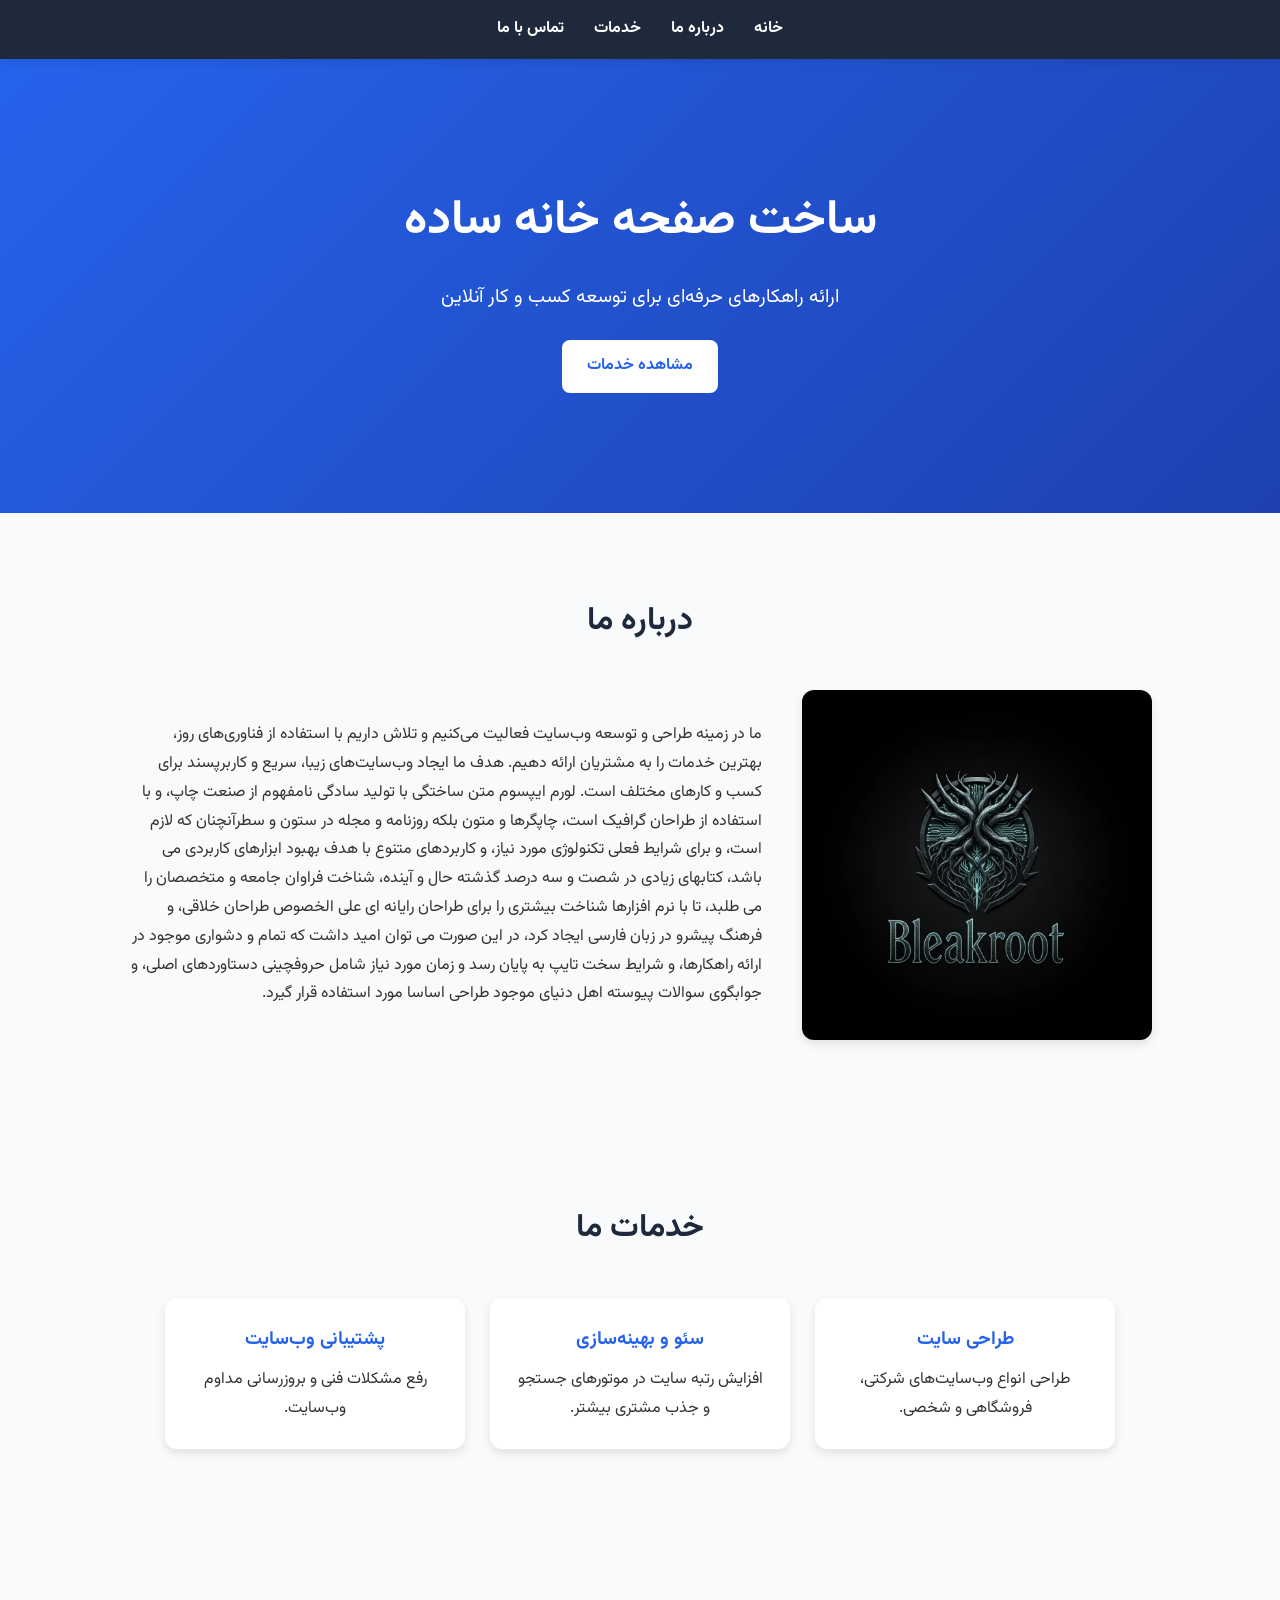
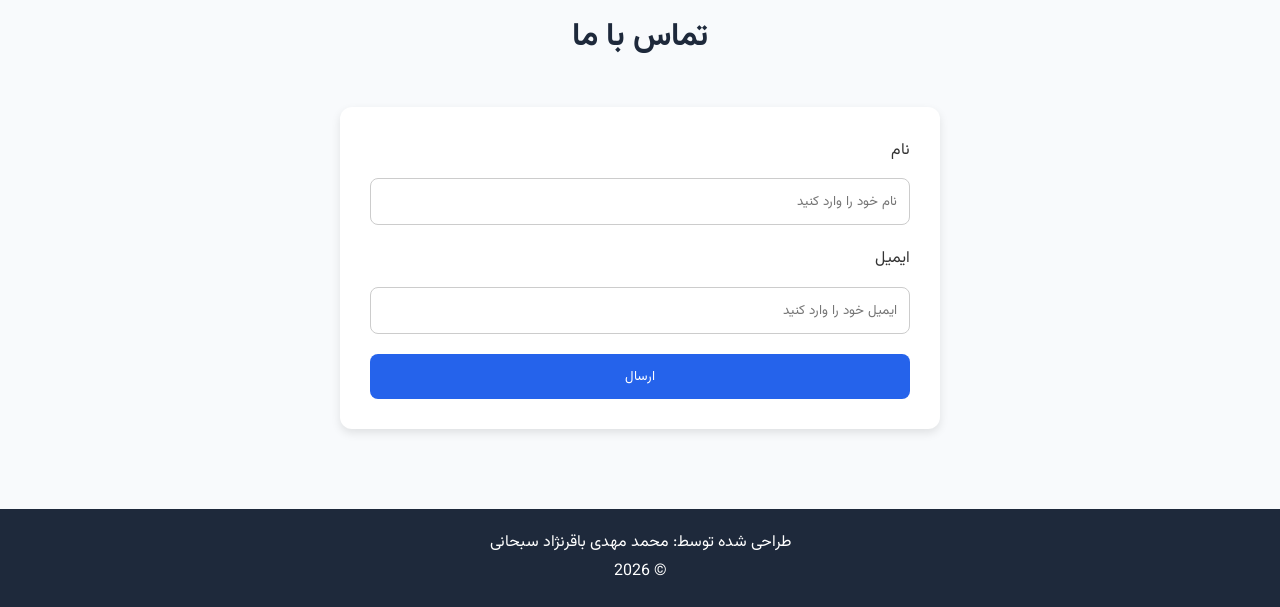
<file: index.html>
<!DOCTYPE html>
<html lang="fa" dir="rtl">
<head>
<meta charset="UTF-8">
<meta name="viewport" content="width=device-width, initial-scale=1.0">
<title>صفحه خانه</title>

<link rel="stylesheet" href="css/style.css">
<link href="https://fonts.googleapis.com/css2?family=Vazirmatn:wght@300;400;500;700&display=swap" rel="stylesheet">
</head>
<body>

<!-- menu -->
<nav>
    <ul>
        <li><a href="#home">خانه</a></li>
        <li><a href="#about">درباره ما</a></li>
        <li><a href="#services">خدمات</a></li>
        <li><a href="#contact">تماس با ما</a></li>
    </ul>
</nav>

<!-- header -->
<header id="home">
    <h1>ساخت صفحه خانه ساده</h1>
    <p>ارائه راهکارهای حرفه‌ای برای توسعه کسب و کار آنلاین</p>
    <a href="#services" class="btn">مشاهده خدمات</a>
</header>

<!-- about -->
<section id="about">

    <h2 class="section-title">درباره ما</h2>

    <div class="about">

        <img src="images/img.png" alt="طراحی سایت">

        <div class="about-text">
            <p>
                ما در زمینه طراحی و توسعه وب‌سایت فعالیت می‌کنیم و تلاش
                داریم با استفاده از فناوری‌های روز، بهترین خدمات را به
                مشتریان ارائه دهیم. هدف ما ایجاد وب‌سایت‌های زیبا،
                سریع و کاربرپسند برای کسب و کارهای مختلف است.

                لورم ایپسوم متن ساختگی با تولید سادگی نامفهوم از صنعت چاپ، و با استفاده از طراحان گرافیک است، چاپگرها و متون بلکه روزنامه و مجله در ستون و سطرآنچنان که لازم است، و برای شرایط فعلی تکنولوژی مورد نیاز، و کاربردهای متنوع با هدف بهبود ابزارهای کاربردی می باشد، کتابهای زیادی در شصت و سه درصد گذشته حال و آینده، شناخت فراوان جامعه و متخصصان را می طلبد، تا با نرم افزارها شناخت بیشتری را برای طراحان رایانه ای علی الخصوص طراحان خلاقی، و فرهنگ پیشرو در زبان فارسی ایجاد کرد، در این صورت می توان امید داشت که تمام و دشواری موجود در ارائه راهکارها، و شرایط سخت تایپ به پایان رسد و زمان مورد نیاز شامل حروفچینی دستاوردهای اصلی، و جوابگوی سوالات پیوسته اهل دنیای موجود طراحی اساسا مورد استفاده قرار گیرد.
            </p>
        </div>

    </div>

</section>

<!-- services -->
<section id="services">

    <h2 class="section-title">خدمات ما</h2>

    <div class="services">

        <div class="card">
            <h3>طراحی سایت</h3>
            <p>طراحی انواع وب‌سایت‌های شرکتی، فروشگاهی و شخصی.</p>
        </div>

        <div class="card">
            <h3>سئو و بهینه‌سازی</h3>
            <p>افزایش رتبه سایت در موتورهای جستجو و جذب مشتری بیشتر.</p>
        </div>

        <div class="card">
            <h3>پشتیبانی وب‌سایت</h3>
            <p>رفع مشکلات فنی و بروزرسانی مداوم وب‌سایت.</p>
        </div>

    </div>

</section>

<!-- contact -->
<section id="contact">

    <h2 class="section-title">تماس با ما</h2>

    <form class="contact-form">

        <label>نام</label>
        <input type="text" placeholder="نام خود را وارد کنید">

        <label>ایمیل</label>
        <input type="email" placeholder="ایمیل خود را وارد کنید">

        <button type="submit">ارسال</button>

    </form>

</section>

<!-- footer -->
<footer>
    <p>طراحی شده توسط: محمد مهدی باقرنژاد سبحانی</p>
    <p>© 2026</p>
</footer>

</body>
</html>
</file>
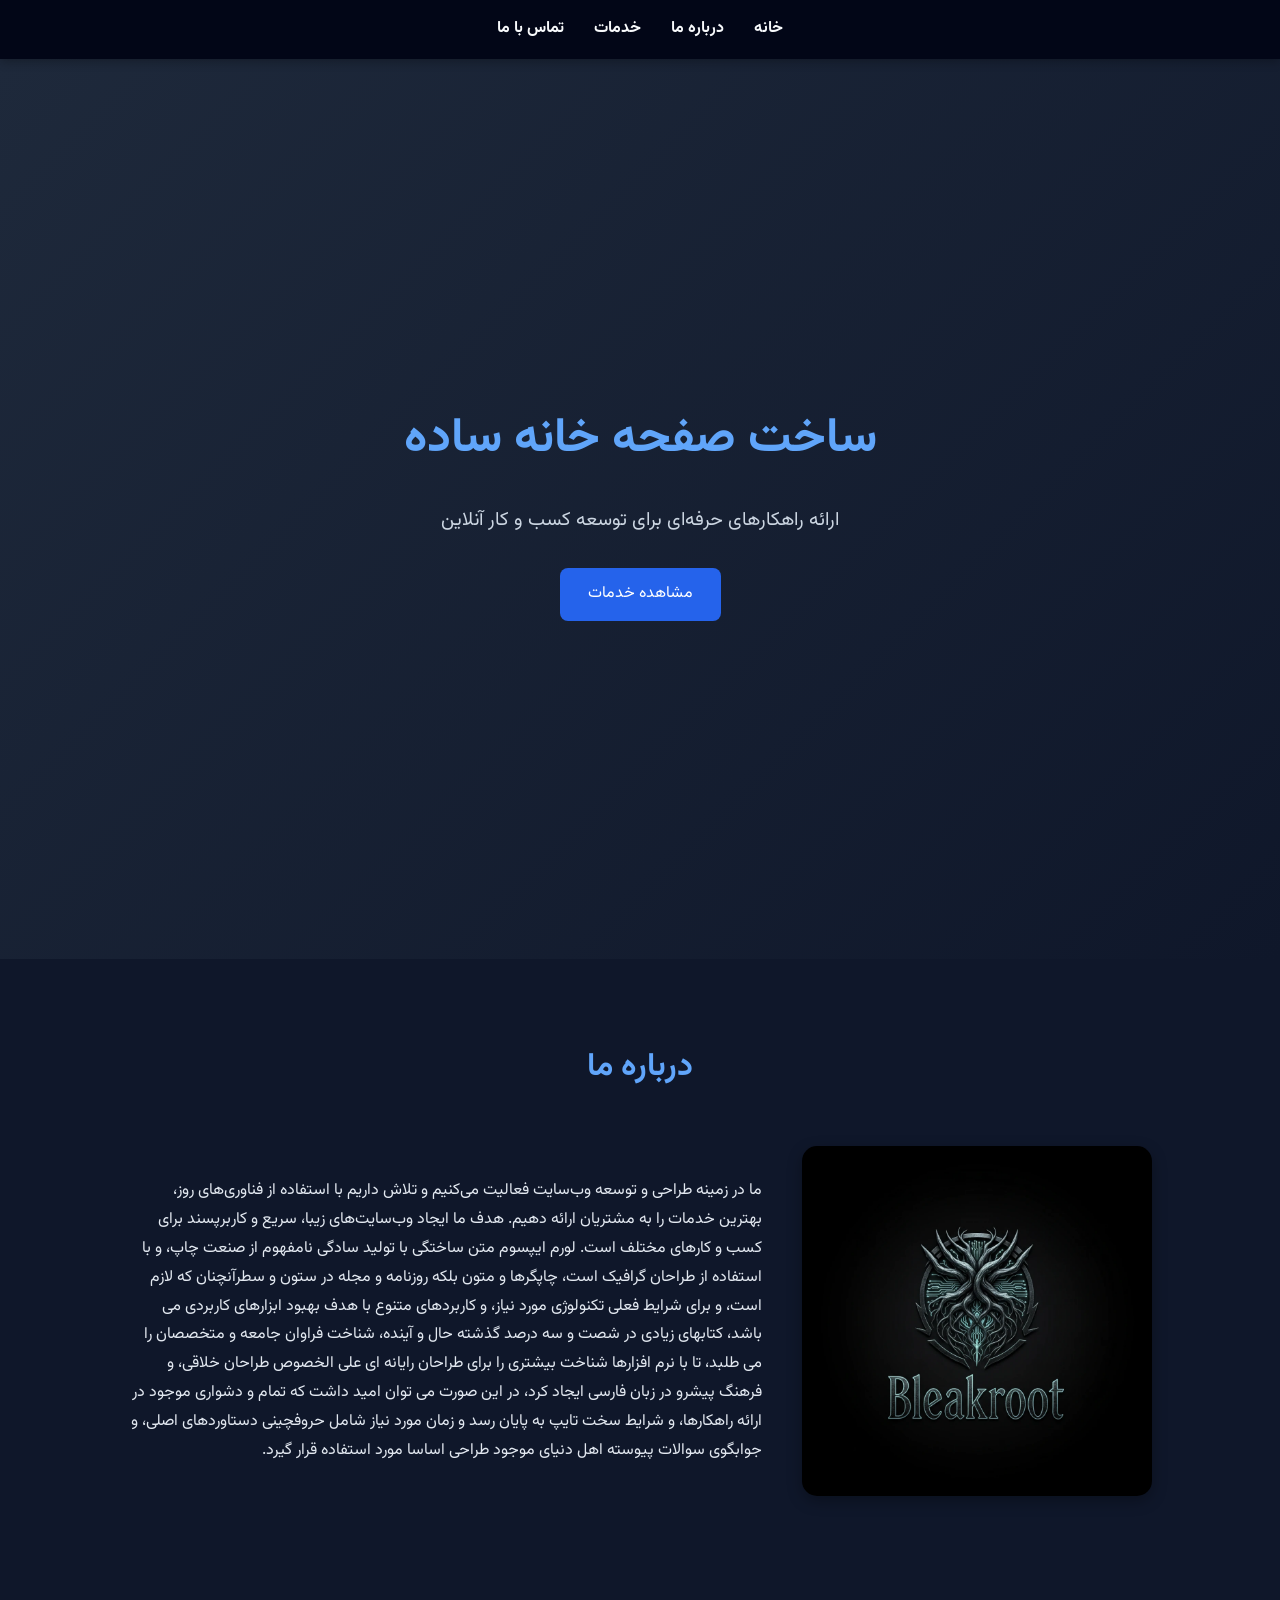
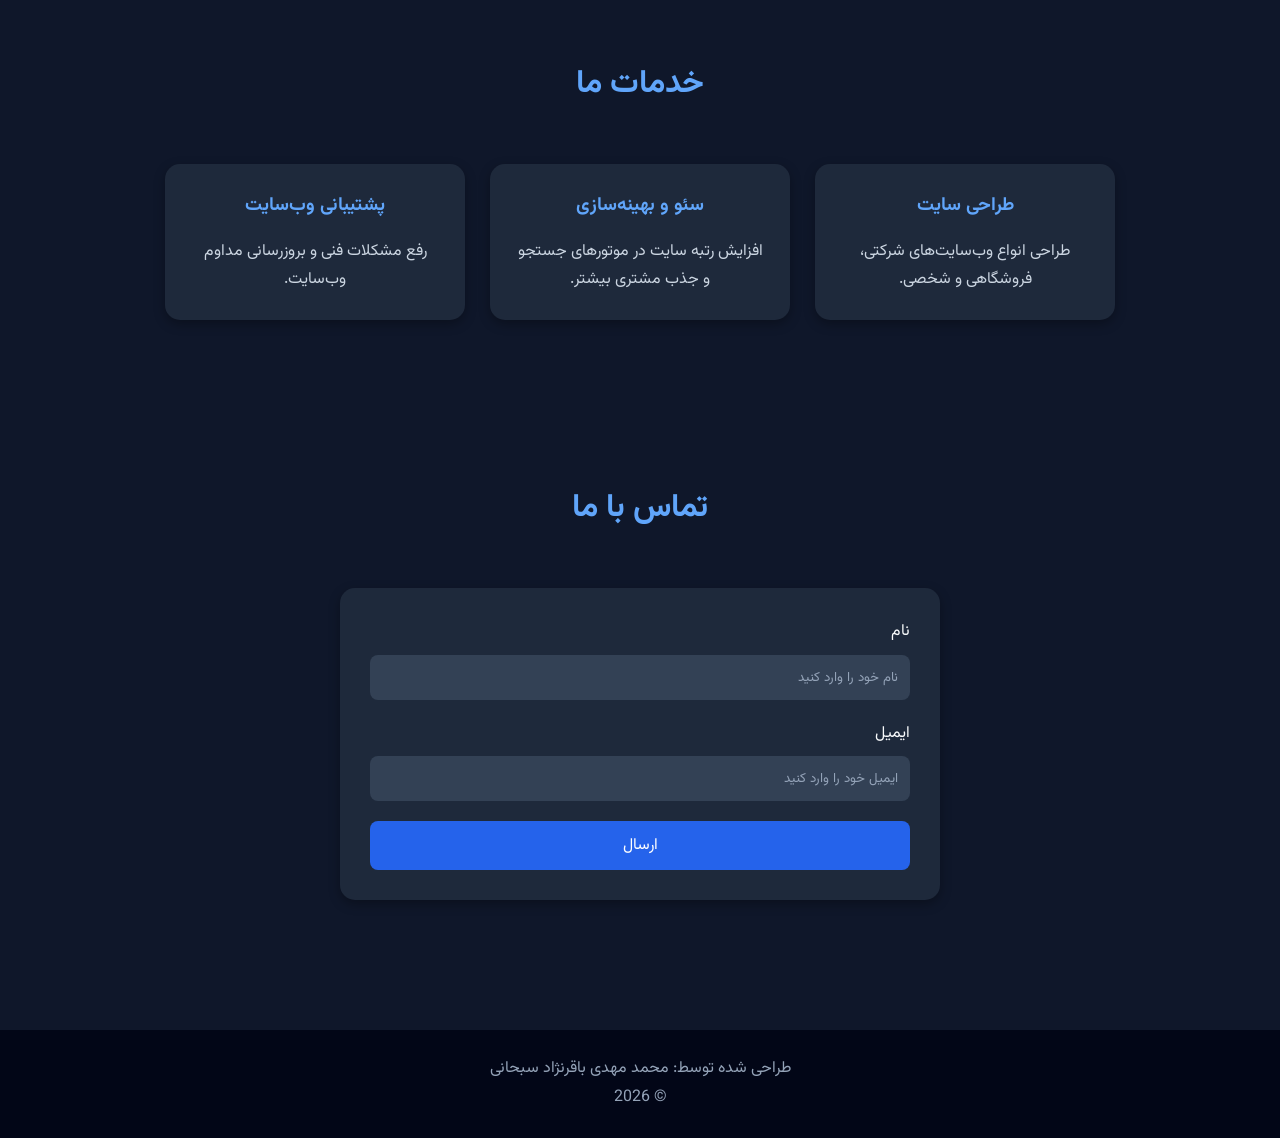
<file: dark-index.html>
<!DOCTYPE html>
<html lang="fa" dir="rtl">
<head>
<meta charset="UTF-8">
<meta name="viewport" content="width=device-width, initial-scale=1.0">
<title>صفحه خانه</title>

<link rel="stylesheet" href="css/dark-style.css">
<link href="https://fonts.googleapis.com/css2?family=Vazirmatn:wght@300;400;500;700&display=swap" rel="stylesheet">
</head>
<body>

<!-- menu -->
<nav>
    <ul>
        <li><a href="#home">خانه</a></li>
        <li><a href="#about">درباره ما</a></li>
        <li><a href="#services">خدمات</a></li>
        <li><a href="#contact">تماس با ما</a></li>
    </ul>
</nav>

<!-- header -->
<header id="home">
    <h1>ساخت صفحه خانه ساده</h1>
    <p>ارائه راهکارهای حرفه‌ای برای توسعه کسب و کار آنلاین</p>
    <a href="#services" class="btn">مشاهده خدمات</a>
</header>

<!-- about -->
<section id="about">

    <h2 class="section-title">درباره ما</h2>

    <div class="about">

        <img src="images/img.png" alt="طراحی سایت">

        <div class="about-text">
            <p>
                ما در زمینه طراحی و توسعه وب‌سایت فعالیت می‌کنیم و تلاش
                داریم با استفاده از فناوری‌های روز، بهترین خدمات را به
                مشتریان ارائه دهیم. هدف ما ایجاد وب‌سایت‌های زیبا،
                سریع و کاربرپسند برای کسب و کارهای مختلف است.

                لورم ایپسوم متن ساختگی با تولید سادگی نامفهوم از صنعت چاپ، و با استفاده از طراحان گرافیک است، چاپگرها و متون بلکه روزنامه و مجله در ستون و سطرآنچنان که لازم است، و برای شرایط فعلی تکنولوژی مورد نیاز، و کاربردهای متنوع با هدف بهبود ابزارهای کاربردی می باشد، کتابهای زیادی در شصت و سه درصد گذشته حال و آینده، شناخت فراوان جامعه و متخصصان را می طلبد، تا با نرم افزارها شناخت بیشتری را برای طراحان رایانه ای علی الخصوص طراحان خلاقی، و فرهنگ پیشرو در زبان فارسی ایجاد کرد، در این صورت می توان امید داشت که تمام و دشواری موجود در ارائه راهکارها، و شرایط سخت تایپ به پایان رسد و زمان مورد نیاز شامل حروفچینی دستاوردهای اصلی، و جوابگوی سوالات پیوسته اهل دنیای موجود طراحی اساسا مورد استفاده قرار گیرد.
            </p>
        </div>

    </div>

</section>

<!-- services -->
<section id="services">

    <h2 class="section-title">خدمات ما</h2>

    <div class="services">

        <div class="card">
            <h3>طراحی سایت</h3>
            <p>طراحی انواع وب‌سایت‌های شرکتی، فروشگاهی و شخصی.</p>
        </div>

        <div class="card">
            <h3>سئو و بهینه‌سازی</h3>
            <p>افزایش رتبه سایت در موتورهای جستجو و جذب مشتری بیشتر.</p>
        </div>

        <div class="card">
            <h3>پشتیبانی وب‌سایت</h3>
            <p>رفع مشکلات فنی و بروزرسانی مداوم وب‌سایت.</p>
        </div>

    </div>

</section>

<!-- contact -->
<section id="contact">

    <h2 class="section-title">تماس با ما</h2>

    <form class="contact-form">

        <label>نام</label>
        <input type="text" placeholder="نام خود را وارد کنید">

        <label>ایمیل</label>
        <input type="email" placeholder="ایمیل خود را وارد کنید">

        <button type="submit">ارسال</button>

    </form>

</section>

<!-- footer -->
<footer>
    <p>طراحی شده توسط: محمد مهدی باقرنژاد سبحانی</p>
    <p>© 2026</p>
</footer>

</body>
</html>
</file>
<file: css/style.css>
*{
    margin:0;
    padding:0;
    box-sizing:border-box;
    font-family:'Vazirmatn',sans-serif;
}

html{
    scroll-behavior:smooth;
}

body{
    background:#f8fafc;
    color:#333;
    line-height:1.8;
}

/* menu */
nav{
    position:sticky;
    top:0;
    background:#1e293b;
    padding:15px;
    z-index:1000;
    box-shadow:0 2px 10px rgba(0,0,0,.1);
}

nav ul{
    display:flex;
    justify-content:center;
    list-style:none;
    gap:30px;
}

nav a{
    color:white;
    text-decoration:none;
    font-weight:bold;
    transition:.3s;
}

nav a:hover{
    color:#60a5fa;
}

/* header */
header{
    background:linear-gradient(135deg,#2563eb,#1e40af);
    color:white;
    text-align:center;
    padding:120px 20px;
}

header h1{
    font-size:3rem;
    margin-bottom:15px;
}

header p{
    font-size:1.2rem;
    margin-bottom:25px;
}

.btn{
    display:inline-block;
    background:white;
    color:#2563eb;
    padding:12px 25px;
    border-radius:8px;
    text-decoration:none;
    font-weight:bold;
    transition:.3s;
}

.btn:hover{
    transform:translateY(-3px);
}

/* sections */
section{
    padding:80px 10%;
    scroll-margin-top:40px;
}

.section-title{
    text-align:center;
    margin-bottom:40px;
    color:#1e293b;
    font-size:2rem;
}

/* about */
.about{
    display:flex;
    align-items:center;
    gap:40px;
}

.about img{
    width:350px;
    max-width:100%;
    border-radius:12px;
    box-shadow:0 4px 10px rgba(0,0,0,.1);
}

.about-text{
    flex:1;
}

/* services */
.services{
    display:flex;
    gap:25px;
    justify-content:center;
    flex-wrap:wrap;
}

.card{
    background:white;
    width:300px;
    padding:25px;
    border-radius:12px;
    text-align:center;
    box-shadow:0 4px 10px rgba(0,0,0,.1);
    transition:.3s;
}

.card:hover{
    transform:translateY(-5px);
}

.card h3{
    color:#2563eb;
    margin-bottom:10px;
}

/* contact */
.contact-form{
    max-width:600px;
    margin:auto;
    background:white;
    padding:30px;
    border-radius:12px;
    box-shadow:0 4px 10px rgba(0,0,0,.1);
}

.contact-form label{
    display:block;
    margin-bottom:5px;
}

.contact-form input{
    width:100%;
    padding:12px;
    margin-top:8px;
    margin-bottom:20px;
    border:1px solid #ccc;
    border-radius:8px;
}

.contact-form button{
    width:100%;
    padding:12px;
    background:#2563eb;
    color:white;
    border:none;
    border-radius:8px;
    cursor:pointer;
    transition:.3s;
}

.contact-form button:hover{
    background:#1d4ed8;
}

/* footer */
footer{
    background:#1e293b;
    color:white;
    text-align:center;
    padding:20px;
}

/* responsive */
@media(max-width:768px){

    nav{
        padding:12px;
    }

    nav ul{
        gap:15px;
        flex-wrap:wrap;
    }

    header{
        padding:90px 20px;
    }

    header h1{
        font-size:2rem;
    }

    header p{
        font-size:1rem;
    }

    section{
        padding:60px 20px;
    }

    .about{
        flex-direction:column;
        text-align:center;
    }

    .about img{
        width:100%;
        max-width:350px;
    }

    .card{
        width:100%;
        max-width:400px;
    }
}
</file>
<file: css/dark-style.css>
/* Reset */

*{
    margin:0;
    padding:0;
    box-sizing:border-box;
    font-family:'Vazirmatn',sans-serif;
}

html{
    scroll-behavior:smooth;
}

/* Body */

body{
    background:#0f172a;
    color:#f8fafc;
    line-height:1.8;
}

/* Navbar */

nav{
    position:sticky;
    top:0;
    z-index:1000;
    background:#020617;
    padding:15px 0;
    box-shadow:0 2px 10px rgba(0,0,0,.3);
}

nav ul{
    list-style:none;
    display:flex;
    justify-content:center;
    gap:30px;
}

nav a{
    text-decoration:none;
    color:#f8fafc;
    font-weight:bold;
    transition:.3s;
}

nav a:hover{
    color:#60a5fa;
}

/* Header */

header{
    min-height:100vh;
    display:flex;
    flex-direction:column;
    justify-content:center;
    align-items:center;
    text-align:center;
    padding:20px;
    background:linear-gradient(
        135deg,
        #1e293b,
        #0f172a
    );
}

header h1{
    font-size:3rem;
    margin-bottom:20px;
    color:#60a5fa;
}

header p{
    font-size:1.2rem;
    max-width:700px;
    margin-bottom:30px;
    color:#cbd5e1;
}

.btn{
    display:inline-block;
    padding:12px 28px;
    background:#2563eb;
    color:white;
    text-decoration:none;
    border-radius:8px;
    transition:.3s;
}

.btn:hover{
    background:#1d4ed8;
    transform:translateY(-3px);
}

/* Sections */

section{
    padding:80px 10%;
    scroll-margin-top:40px;
}

.section-title{
    text-align:center;
    margin-bottom:50px;
    color:#60a5fa;
    font-size:2rem;
}

/* About */

.about{
    display:flex;
    align-items:center;
    gap:40px;
}

.about img{
    width:350px;
    max-width:100%;
    border-radius:15px;
    box-shadow:0 5px 15px rgba(0,0,0,.3);
}

.about-text{
    flex:1;
    color:#e2e8f0;
}

/* Services */

.services{
    display:flex;
    justify-content:center;
    gap:25px;
    flex-wrap:wrap;
}

.card{
    background:#1e293b;
    width:300px;
    padding:25px;
    border-radius:15px;
    text-align:center;
    box-shadow:0 4px 12px rgba(0,0,0,.3);
    transition:.3s;
}

.card:hover{
    transform:translateY(-8px);
}

.card h3{
    color:#60a5fa;
    margin-bottom:15px;
}

.card p{
    color:#cbd5e1;
}

/* Contact */

.contact-form{
    max-width:600px;
    margin:auto;
    background:#1e293b;
    padding:30px;
    border-radius:15px;
    box-shadow:0 4px 12px rgba(0,0,0,.3);
}

.contact-form label{
    display:block;
    margin-bottom:8px;
    color:#f8fafc;
}

.contact-form input{
    width:100%;
    padding:12px;
    margin-bottom:20px;
    border:none;
    border-radius:8px;
    background:#334155;
    color:white;
    outline:none;
}

.contact-form input::placeholder{
    color:#94a3b8;
}

.contact-form button{
    width:100%;
    padding:12px;
    border:none;
    border-radius:8px;
    background:#2563eb;
    color:white;
    cursor:pointer;
    font-size:16px;
    transition:.3s;
}

.contact-form button:hover{
    background:#1d4ed8;
}

/* Footer */

footer{
    background:#020617;
    text-align:center;
    padding:25px;
    color:#94a3b8;
    margin-top:50px;
}

/* Responsive */

@media (max-width:768px){

    nav ul{
        gap:15px;
        flex-wrap:wrap;
    }

    header h1{
        font-size:2rem;
    }

    header p{
        font-size:1rem;
    }

    .about{
        flex-direction:column;
        text-align:center;
    }

    section{
        padding:60px 20px;
    }

    .card{
        width:100%;
    }
}
</file>
